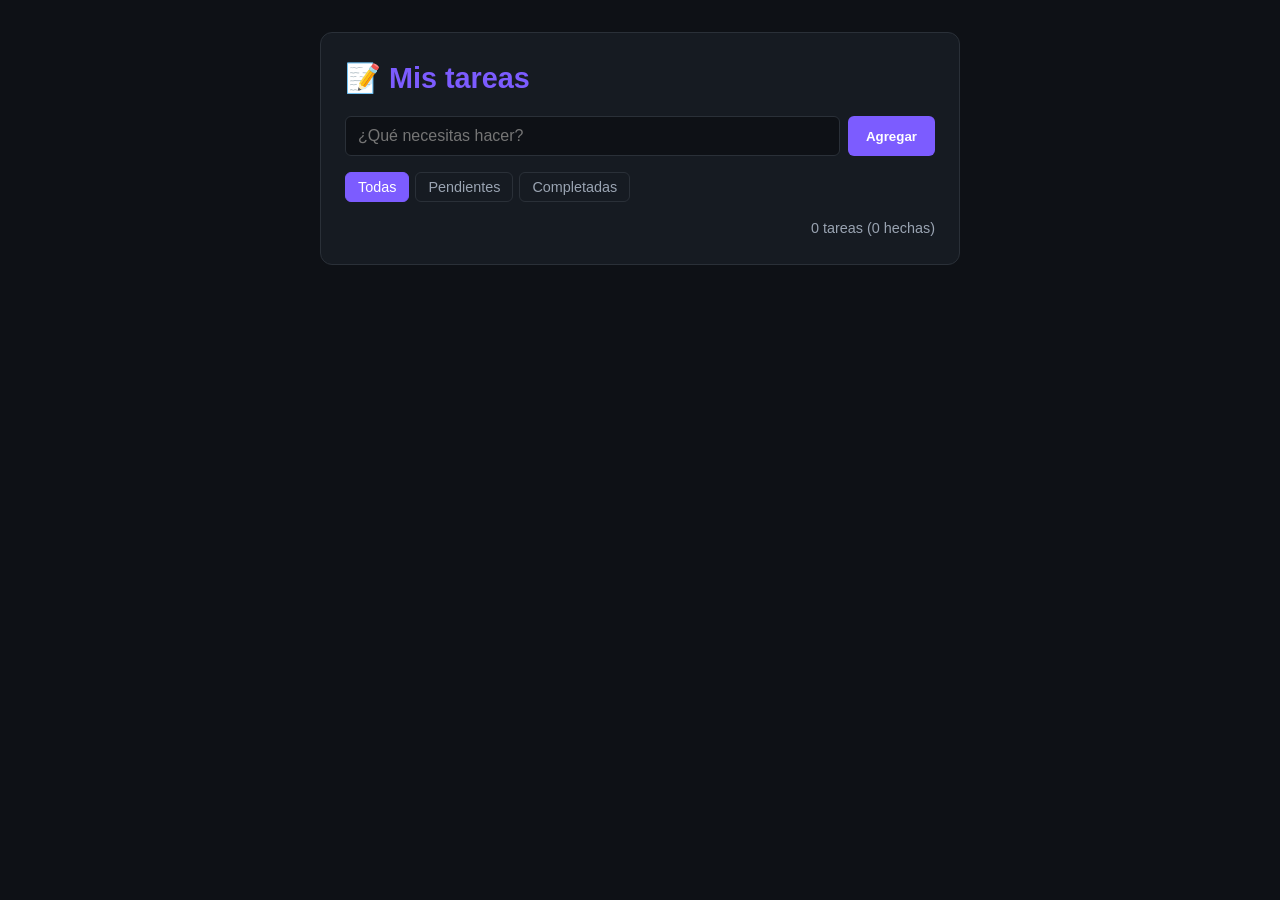
<file: Sesion-04-JavaScript-Parte-1/index.html>
<!doctype html>
<html lang="es">
<head>
    <meta charset="UTF-8">
    <meta name="viewport" content="width=device-width, initial-scale=1.0">
    <title>Lista de Tareas — JS Parte 1</title>
    <link rel="stylesheet" href="styles.css">
</head>
<body>
    <main>
        <h1>📝 Mis tareas</h1>

        <form id="form-tarea" aria-label="Agregar nueva tarea">
            <label for="input-tarea" class="sr-only">Nueva tarea</label>
            <input
                type="text"
                id="input-tarea"
                name="texto"
                placeholder="¿Qué necesitas hacer?"
                required
                minlength="1"
                maxlength="120"
                autocomplete="off"
            >
            <button type="submit" id="btn-agregar">Agregar</button>
        </form>

        <nav class="filtros" aria-label="Filtros de tareas">
            <button type="button" data-filtro="todas" class="filtro activo">Todas</button>
            <button type="button" data-filtro="pendientes" class="filtro">Pendientes</button>
            <button type="button" data-filtro="completadas" class="filtro">Completadas</button>
        </nav>

        <ul id="lista-tareas" aria-live="polite">
            <!-- Las tareas se inyectan desde src/app.js -->
        </ul>

        <p id="contador" class="contador" aria-live="polite">0 tareas</p>
    </main>

    <script type="module" src="src/app.js"></script>
</body>
</html>
</file>
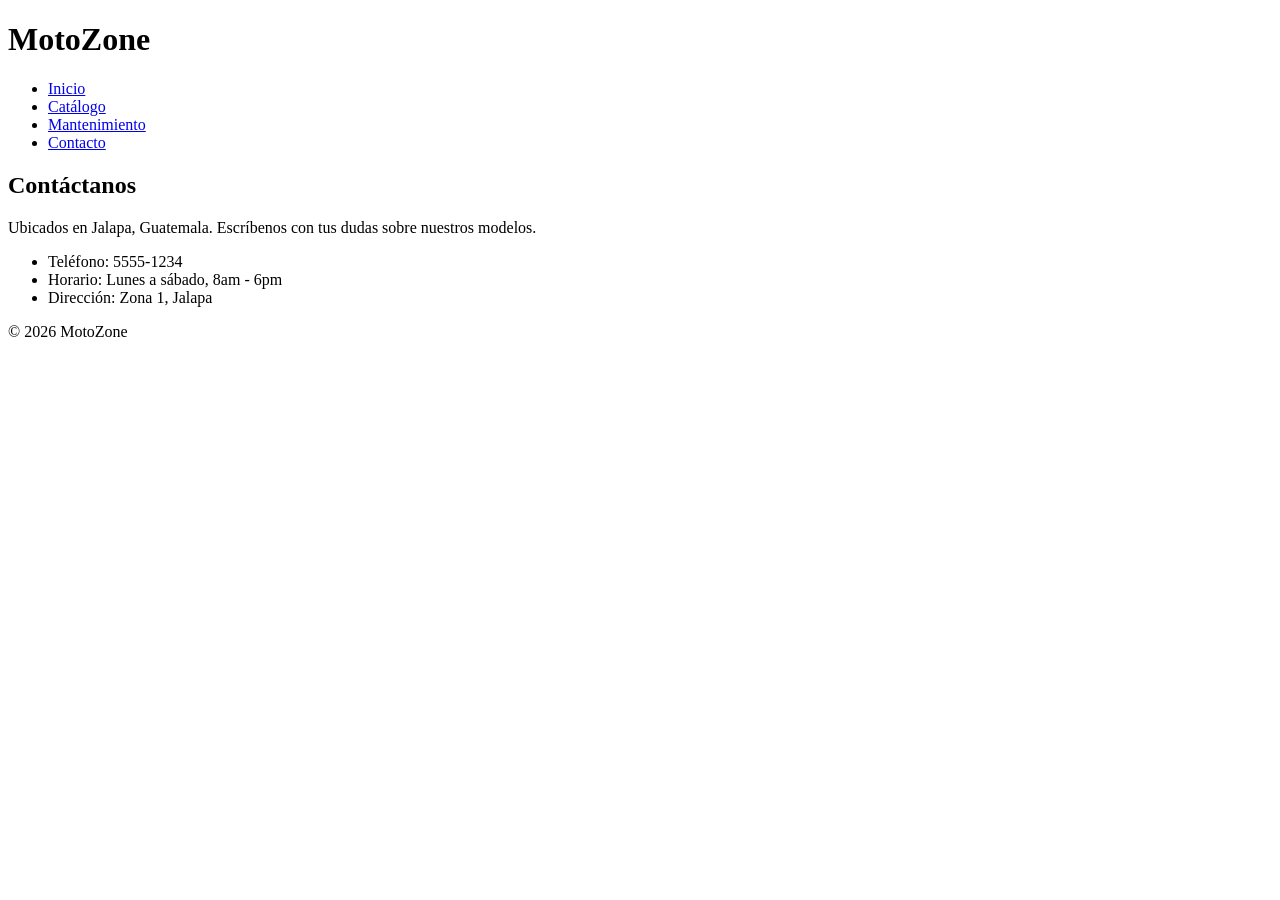
<file: Sesion-02-HTML5/pagina3.html>
<!DOCTYPE html>
<html lang="es">
<head>
  <meta charset="UTF-8">
  <meta name="viewport" content="width=device-width, initial-scale=1.0">
  <title>MotoZone — Contacto</title>
</head>
<body>
  <header>
    <h1>MotoZone</h1>
    <nav>
      <ul>
        <li><a href="index.html">Inicio</a></li>
        <li><a href="pagina1.html">Catálogo</a></li>
        <li><a href="pagina2.html">Mantenimiento</a></li>
        <li><a href="pagina3.html">Contacto</a></li>
      </ul>
    </nav>
  </header>

  <main>
    <section>
      <h2>Contáctanos</h2>
      <p>Ubicados en Jalapa, Guatemala. Escríbenos con tus dudas sobre nuestros modelos.</p>

      <ul>
        <li>Teléfono: 5555-1234</li>
        <li>Horario: Lunes a sábado, 8am - 6pm</li>
        <li>Dirección: Zona 1, Jalapa</li>
      </ul>
    </section>
  </main>

  <footer>
    <p>&copy; 2026 MotoZone</p>
  </footer>
</body>
</html>
</file>
<file: Sesion-04-JavaScript-Parte-1/styles.css>
/* ===== Estilos base — Lista de Tareas ===== */
* {
    box-sizing: border-box;
    margin: 0;
    padding: 0;
}

body {
    font-family: -apple-system, BlinkMacSystemFont, "Segoe UI", Roboto, sans-serif;
    background: #0e1116;
    color: #e6edf3;
    line-height: 1.5;
    min-height: 100vh;
    padding: 32px 16px;
}

main {
    max-width: 640px;
    margin: 0 auto;
    background: #161b22;
    border: 1px solid #2a3038;
    border-radius: 12px;
    padding: 24px;
}

h1 {
    color: #7c5cff;
    margin-bottom: 16px;
    font-size: 1.8em;
}

.sr-only {
    position: absolute;
    width: 1px;
    height: 1px;
    padding: 0;
    margin: -1px;
    overflow: hidden;
    clip: rect(0, 0, 0, 0);
    white-space: nowrap;
    border: 0;
}

#form-tarea {
    display: flex;
    gap: 8px;
    margin-bottom: 16px;
}

#input-tarea {
    flex: 1;
    padding: 10px 12px;
    background: #0e1116;
    border: 1px solid #2a3038;
    border-radius: 6px;
    color: #e6edf3;
    font-size: 1em;
}

#input-tarea:focus {
    outline: 2px solid #7c5cff;
    outline-offset: 1px;
}

#btn-agregar {
    padding: 10px 18px;
    background: #7c5cff;
    color: white;
    border: none;
    border-radius: 6px;
    font-weight: 600;
    cursor: pointer;
    transition: background 0.15s ease;
}

#btn-agregar:hover {
    background: #6347d9;
}

.filtros {
    display: flex;
    gap: 6px;
    margin-bottom: 16px;
}

.filtro {
    padding: 6px 12px;
    background: transparent;
    color: #9aa4b2;
    border: 1px solid #2a3038;
    border-radius: 6px;
    cursor: pointer;
    font-size: 0.9em;
    transition: all 0.15s ease;
}

.filtro:hover {
    color: #e6edf3;
    border-color: #7c5cff;
}

.filtro.activo {
    background: #7c5cff;
    color: white;
    border-color: #7c5cff;
}

#lista-tareas {
    list-style: none;
    margin-bottom: 12px;
}

#lista-tareas li {
    display: flex;
    align-items: center;
    gap: 10px;
    padding: 10px 12px;
    background: #0e1116;
    border: 1px solid #2a3038;
    border-radius: 6px;
    margin-bottom: 6px;
}

#lista-tareas li.completada .texto {
    text-decoration: line-through;
    color: #6e7681;
}

#lista-tareas .texto {
    flex: 1;
}

#lista-tareas .eliminar {
    background: transparent;
    color: #e57373;
    border: 1px solid #e57373;
    border-radius: 4px;
    padding: 4px 10px;
    cursor: pointer;
    font-size: 0.85em;
    transition: all 0.15s ease;
}

#lista-tareas .eliminar:hover {
    background: #e57373;
    color: white;
}

.contador {
    color: #9aa4b2;
    font-size: 0.9em;
    text-align: right;
}
</file>
